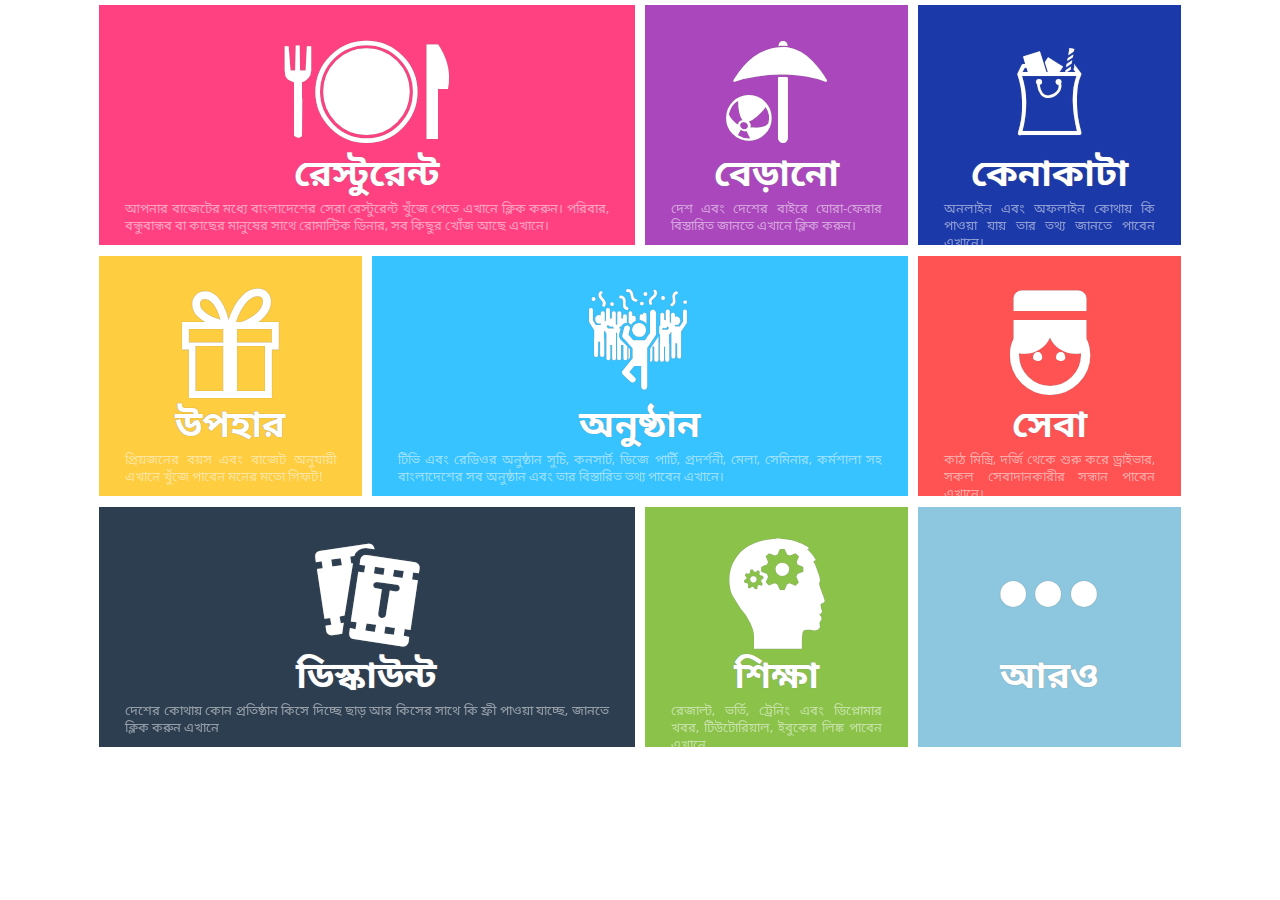
<file: index.html>
<!DOCTYPE html>
<html lang="bn">
	<head>
		<meta charset="UTF-8" />
		<meta http-equiv="X-UA-Compatible" content="IE=edge,chrome=1"> 
		<meta name="viewport" content="width=device-width, initial-scale=1.0"> 
		<title>Search Everything in Bangla</title>
		<meta name="description" content="Bangla Content Archieve" />
		<meta name="keywords" content="places to eat in dhaka, travel dhaka, dhaka entertainment, movie in dhaka" />
		<meta name="author" content="BanglaSearch" />
		<link rel="shortcut icon" href="favicon.ico"> 
		<link rel="stylesheet" type="text/css" href="css/default.css" />
	</head>
	<body>
		<div class="container">	
			<div class="main">

				<ul id="grid" class="grid clearfix">
					<li class="span-2">
						<h3><span class="icon-restaurant2"></span><br/>
						রেস্টুরেন্ট</h3>
						<p class="desc">আপনার বাজেটের মধ্যে বাংলাদেশের সেরা রেস্টুরেন্ট খুঁজে পেতে এখানে ক্লিক করুন। পরিবার, বন্ধুবান্ধব বা কাছের মানুষের সাথে রোমান্টিক ডিনার, সব কিছুর খোঁজ আছে এখানে।</p>
						
						<div class="overlay">
							<span class="close-button">close</span>
							<div class="pop-box">
									<p>Lorem ipsum dolor sit amet, consectetur adipisicing elit. A libero adipisci, iste placeat maiores harum quis minima vero commodi rerum temporibus, deserunt eveniet porro et ab, possimus atque quia tempora eius dolorem similique inventore? Pariatur magnam fugiat molestiae quae, nam illum eius tempora ratione facilis quibusdam repellendus ducimus aut amet.</p>
							</div>
						</div>
					</li>

					<li>
						<h3><span class="icon-beach2"></span><br/>
						বেড়ানো</h3>
						<p class="desc">দেশ এবং দেশের বাইরে ঘোরা-ফেরার বিস্তারিত জানতে এখানে ক্লিক করুন।</p>
						
						<div class="overlay">
							<span class="close-button">close</span>
							<div class="pop-box">
									<p>Lorem ipsum dolor sit amet, consectetur adipisicing elit. A libero adipisci, iste placeat maiores harum quis minima vero commodi rerum temporibus, deserunt eveniet porro et ab, possimus atque quia tempora eius dolorem similique inventore? Pariatur magnam fugiat molestiae quae, nam illum eius tempora ratione facilis quibusdam repellendus ducimus aut amet.</p>
							</div>
						</div>
					</li>

					<li>
						<h3><span class="icon-full22"></span><br/>
						কেনাকাটা</h3>
						<p class="desc">অনলাইন এবং অফলাইন কোথায় কি পাওয়া যায় তার তথ্য জানতে পাবেন এখানে।</p>
						
						<div class="overlay">
							<span class="close-button">close</span>
							<div class="pop-box">
									<p>Lorem ipsum dolor sit amet, consectetur adipisicing elit. A libero adipisci, iste placeat maiores harum quis minima vero commodi rerum temporibus, deserunt eveniet porro et ab, possimus atque quia tempora eius dolorem similique inventore? Pariatur magnam fugiat molestiae quae, nam illum eius tempora ratione facilis quibusdam repellendus ducimus aut amet.</p>
							</div>
						</div>
					</li>

					<li>
						<h3><span class="icon-gift41"></span><br/>
						উপহার</h3>
						<p class="desc"> প্রিয়জনের বয়স এবং বাজেট অনুযায়ী এখানে খুঁজে পাবেন মনের মতো গিফট!</p>
						
						<div class="overlay">
							<span class="close-button">close</span>
							<div class="pop-box">
									<p>Lorem ipsum dolor sit amet, consectetur adipisicing elit. A libero adipisci, iste placeat maiores harum quis minima vero commodi rerum temporibus, deserunt eveniet porro et ab, possimus atque quia tempora eius dolorem similique inventore? Pariatur magnam fugiat molestiae quae, nam illum eius tempora ratione facilis quibusdam repellendus ducimus aut amet.</p>
							</div>
						</div>
					</li>

					<li class="span-2">
						<h3><span class="icon-man204"></span><br/>
						অনুষ্ঠান</h3>
						<p class="desc">টিভি এবং রেডিওর অনুষ্ঠান সুচি, কনসার্ট, ডিজে পার্টি, প্রদর্শনী, মেলা, সেমিনার, কর্মশালা সহ বাংলাদেশের সব অনুষ্ঠান এবং তার বিস্তারিত তথ্য পাবেন এখানে।</p>
						
						<div class="overlay">
							<span class="close-button">close</span>
							<div class="pop-box">
									<p>Lorem ipsum dolor sit amet, consectetur adipisicing elit. A libero adipisci, iste placeat maiores harum quis minima vero commodi rerum temporibus, deserunt eveniet porro et ab, possimus atque quia tempora eius dolorem similique inventore? Pariatur magnam fugiat molestiae quae, nam illum eius tempora ratione facilis quibusdam repellendus ducimus aut amet.</p>
							</div>
						</div>
					</li>

					<li>
						<h3><span class="icon-hotel78"></span><br/>
						সেবা</h3>
						<p class="desc">কাঠ মিস্ত্রি, দর্জি থেকে শুরু করে ড্রাইভার, সকল সেবাদানকারীর সন্ধান পাবেন এখানে।</p>
						
						<div class="overlay">
							<span class="close-button">close</span>
							<div class="pop-box">
									<p>Lorem ipsum dolor sit amet, consectetur adipisicing elit. A libero adipisci, iste placeat maiores harum quis minima vero commodi rerum temporibus, deserunt eveniet porro et ab, possimus atque quia tempora eius dolorem similique inventore? Pariatur magnam fugiat molestiae quae, nam illum eius tempora ratione facilis quibusdam repellendus ducimus aut amet.</p>
							</div>
						</div>
					</li>

					<li class="span-2">
						<h3><span class="icon-ticket13"></span><br/>
						ডিস্কাউন্ট</h3>
						<p class="desc">দেশের কোথায় কোন প্রতিষ্ঠান কিসে দিচ্ছে ছাড় আর কিসের সাথে কি ফ্রী পাওয়া যাচ্ছে, জানতে ক্লিক করুন এখানে</p>
						
						<div class="overlay">
							<span class="close-button">close</span>
							<div class="pop-box">
									<p>Lorem ipsum dolor sit amet, consectetur adipisicing elit. A libero adipisci, iste placeat maiores harum quis minima vero commodi rerum temporibus, deserunt eveniet porro et ab, possimus atque quia tempora eius dolorem similique inventore? Pariatur magnam fugiat molestiae quae, nam illum eius tempora ratione facilis quibusdam repellendus ducimus aut amet.</p>
							</div>
						</div>
					</li>

					<li>
						<h3><span class="icon-robot3"></span><br/>
						শিক্ষা</h3>
						<p class="desc">রেজাল্ট, ভর্তি, ট্রেনিং এবং ডিপ্লোমার খবর, টিউটোরিয়াল, ইবুকের লিঙ্ক পাবেন এখানে</p>
						
						<div class="overlay">
							<span class="close-button">close</span>
							<div class="pop-box">
									<p>Lorem ipsum dolor sit amet, consectetur adipisicing elit. A libero adipisci, iste placeat maiores harum quis minima vero commodi rerum temporibus, deserunt eveniet porro et ab, possimus atque quia tempora eius dolorem similique inventore? Pariatur magnam fugiat molestiae quae, nam illum eius tempora ratione facilis quibusdam repellendus ducimus aut amet.</p>
							</div>
						</div>
					</li>

					<li>
						<h3><span class="icon-dots7"></span><br/>
						আরও</h3>
						<p class="desc"></p>
						
						<div class="overlay">
							<span class="close-button">close</span>
							<div class="pop-box">
									<p>Lorem ipsum dolor sit amet, consectetur adipisicing elit. A libero adipisci, iste placeat maiores harum quis minima vero commodi rerum temporibus, deserunt eveniet porro et ab, possimus atque quia tempora eius dolorem similique inventore? Pariatur magnam fugiat molestiae quae, nam illum eius tempora ratione facilis quibusdam repellendus ducimus aut amet.</p>
							</div>
						</div>
					</li>
				</ul>
				
			</div>
		</div><!-- /container -->
		<script src="js/main.js"></script>
		<script>$(function(){Boxgrid.init();});</script>
	</body>
</html>
</file>
<file: css/default.css>
html{height:100%;font-size:100%;}
*,*:after,*:before{-webkit-box-sizing:border-box;-moz-box-sizing:border-box;box-sizing:border-box;padding:0;margin:0;}
.clearfix:before,.clearfix:after{content: " ";display: table;}
.clearfix:after{clear:both;}.clearfix{*zoom:1;}
@font-face{font-family:'Noto Regular';src:url('fonts/NotoSansBengali-Regular.ttf');}
@font-face{font-family:'Noto Bold';src:url('fonts/NotoSansBengali-Bold.ttf');}
@font-face {font-family:"Flaticon";src:url("fonts/flaticon.ttf");}
[class^="icon-"]:before, [class*=" icon-"]:before,[class^="icon-"]:after, [class*=" icon-"]:after{font-family:Flaticon!important; font-size:3em;}
.icon-beach2:before{content: "\e000";}
.icon-dots7:before{content: "\e001";}
.icon-full22:before{content: "\e002";}
.icon-gift41:before{content: "\e003";}
.icon-hotel78:before{content: "\e004";}
.icon-man204:before{content: "\e005";}
.icon-restaurant2:before{content: "\e006";}
.icon-robot3:before {content: "\e007";}
.icon-ticket13:before{content: "\e008";}

body {font-weight:400;font-size:1em;color:#333;overflow:scroll;overflow-x:hidden;font-family: 'Noto Regular';}
a{color:#555;text-decoration:none;}
.container{width: 100%;position: relative;}
.main,.container > header{width:90%;max-width:76em;margin:0 auto;padding: 0 1.875em 3.125em 1.875em;}
.container > header {padding: 1.875em;}
.container > header h1 {font-size:2.125em;line-height: 1.3;margin:0;font-weight:700;color:#333;float:left;}
.container > header h1 span{display:block;font-size:65%;font-weight:300;}
.grid {
	list-style: none;
	text-align: center;
	margin: 0 auto;
}

.grid li {
	width: 24%;
	height: 15em;
	margin: 0.5%;
	background: #8CC7DF;
	color: #fff;
	display: block;
	float: left;
	padding: 1.6em;
	cursor: pointer;
	position: relative;
}

.grid li.span-2 {
	width: 49%;
}

.grid li h3 {
	font-size: 2.3em;
	font-weight: 100;
	text-shadow:0px 0px 1px grey;
	font-family: 'Noto Bold';
}

.desc {
	font-size: .8em;
	text-align: justify;
	opacity: 0.5;
	-webkit-transition: opacity 0.3s ease-in-out;
	-moz-transition: opacity 0.3s ease-in-out;
	transition: opacity 0.3s ease-in-out;
}

.grid li:hover .desc {
	opacity: 1;
}

.overlay {
	opacity: 0;
	position: fixed;
	top: 0;
	left: 0;
	width: 100%;
	height: 100%;
	-webkit-transition: all 0.4s ease;
	-moz-transition: all 0.4s ease;
	transition: all 0.4s ease;
	z-index: -1;
	pointer-events: none;
	cursor: default;
}

.close-button {
	position: absolute;
	top: 0.4em;
	right: 0.4em;
	width: 2em;
	height: 2em;
	text-indent: -9000px;
	cursor: pointer;
	z-index: 1000;
}

.close-button::before {
	content: 'x';
	font-weight: 100;
	position: absolute;
	top: 0;
	left: 0;
	width: 100%;
	height: 100%;
	font-size: 3em;
	line-height: 0.6;
	text-align: center;
	text-indent: 0px;
}

.pop-box {
	width: 100%;
	height: 100%;
}

/* Grid */
.grid li:nth-child(1), .pop-box:nth-child(1) { background: #FF4081; }
.grid li:nth-child(2), .pop-box:nth-child(2) { background: #AB47BC; }
.grid li:nth-child(3), .pop-box:nth-child(3) { background: #1B39A8; }
.grid li:nth-child(4), .pop-box:nth-child(4) { background: #FFCD40; }
.grid li:nth-child(5), .pop-box:nth-child(5) { background: #36C3FF; }
.grid li:nth-child(6), .pop-box:nth-child(6) { background: #FF5252; }
.grid li:nth-child(7), .pop-box:nth-child(7) { background: #2c3e50; }
.grid li:nth-child(8), .pop-box:nth-child(8) { background: #8BC34A; }

@media screen and (max-width: 63.125em) {
	
	.grid li,
	.grid li.span-2,
	.grid li.rb-span-4 {
		width: 100%;
		height: 10em;
		text-align: left;
	}

	.grid li > div {
		text-align: center;
	}
}
</file>
